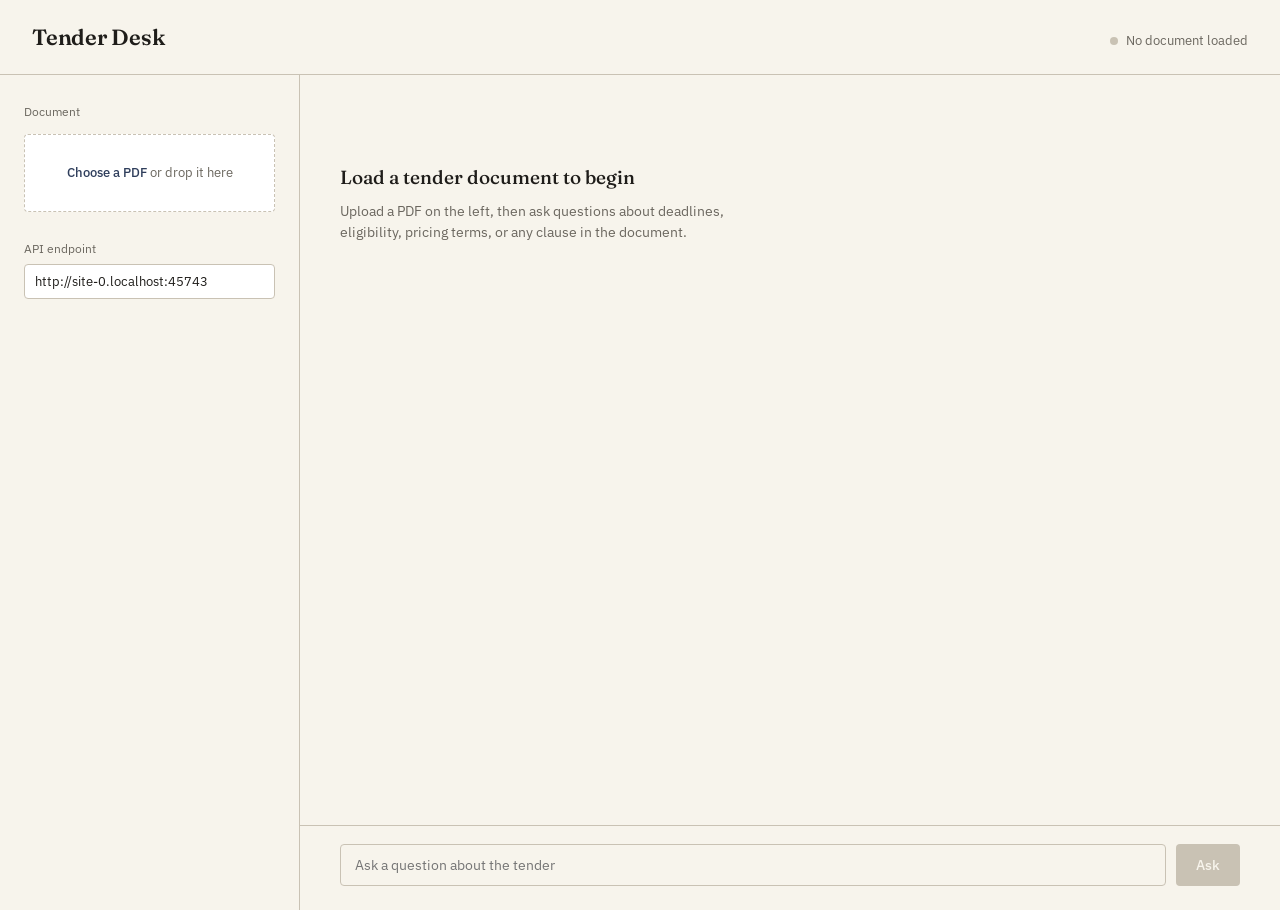
<file: app/static/index.html>
<!DOCTYPE html>
<html lang="en">
<head>
<meta charset="UTF-8" />
<meta name="viewport" content="width=device-width, initial-scale=1.0" />
<title>Tender Desk</title>
<link rel="preconnect" href="https://fonts.googleapis.com">
<link rel="preconnect" href="https://fonts.gstatic.com" crossorigin>
<link href="https://fonts.googleapis.com/css2?family=Fraunces:opsz,wght@9..144,400;9..144,500;9..144,600&family=IBM+Plex+Sans:wght@400;500;600&display=swap" rel="stylesheet">
<style>
  :root {
    --paper: #F7F4EC;
    --ink: #1F1D1A;
    --ink-soft: #6B675F;
    --navy: #2F3E5C;
    --navy-dark: #212D42;
    --hairline: #C9C2B4;
    --rust: #A63D2F;
    --gold: #C89B3C;
    --card: #FFFFFF;
  }

  * { box-sizing: border-box; }

  body {
    margin: 0;
    background: var(--paper);
    color: var(--ink);
    font-family: 'IBM Plex Sans', sans-serif;
    font-size: 15px;
    line-height: 1.55;
  }

  .topbar {
    display: flex;
    align-items: baseline;
    justify-content: space-between;
    padding: 20px 32px;
    border-bottom: 1px solid var(--hairline);
  }

  .topbar h1 {
    font-family: 'Fraunces', serif;
    font-weight: 600;
    font-size: 22px;
    margin: 0;
    letter-spacing: -0.01em;
  }

  .status {
    display: flex;
    align-items: center;
    gap: 8px;
    font-size: 13px;
    color: var(--ink-soft);
  }

  .dot {
    width: 8px;
    height: 8px;
    border-radius: 50%;
    background: var(--hairline);
  }

  .dot.live { background: var(--navy); }

  .layout {
    display: grid;
    grid-template-columns: 300px 1fr;
    min-height: calc(100vh - 65px);
  }

  @media (max-width: 780px) {
    .layout { grid-template-columns: 1fr; }
  }

  .panel {
    padding: 28px 24px;
    border-right: 1px solid var(--hairline);
  }

  .section-label {
    font-size: 12px;
    color: var(--ink-soft);
    margin: 0 0 12px;
  }

  .dropzone {
    border: 1px dashed var(--hairline);
    border-radius: 4px;
    padding: 28px 16px;
    text-align: center;
    cursor: pointer;
    background: var(--card);
    transition: border-color 0.15s ease;
  }

  .dropzone:hover, .dropzone.drag {
    border-color: var(--navy);
  }

  .dropzone p {
    margin: 0;
    font-size: 13px;
    color: var(--ink-soft);
  }

  .dropzone .cta {
    color: var(--navy);
    font-weight: 500;
  }

  input[type="file"] { display: none; }

  .doc-card {
    margin-top: 14px;
    padding: 12px 14px;
    background: var(--card);
    border: 1px solid var(--hairline);
    border-radius: 4px;
    display: none;
  }

  .doc-card.show { display: block; }

  .doc-name {
    font-size: 13px;
    font-weight: 500;
    word-break: break-word;
    margin: 0 0 4px;
  }

  .doc-state {
    font-size: 12px;
    color: var(--ink-soft);
    margin: 0;
  }

  .doc-state.ready { color: var(--navy); }
  .doc-state.error { color: var(--rust); }

  .field {
    margin-top: 28px;
  }

  .field label {
    display: block;
    font-size: 12px;
    color: var(--ink-soft);
    margin-bottom: 6px;
  }

  .field input[type="text"] {
    width: 100%;
    padding: 8px 10px;
    border: 1px solid var(--hairline);
    border-radius: 4px;
    background: var(--card);
    font-family: 'IBM Plex Sans', sans-serif;
    font-size: 13px;
    color: var(--ink);
  }

  .field input[type="text"]:focus {
    outline: none;
    border-color: var(--navy);
  }

  .thread-wrap {
    display: flex;
    flex-direction: column;
    height: calc(100vh - 65px);
  }

  .thread {
    flex: 1;
    overflow-y: auto;
    padding: 28px 40px;
  }

  .empty {
    max-width: 420px;
    margin-top: 60px;
  }

  .empty h2 {
    font-family: 'Fraunces', serif;
    font-weight: 500;
    font-size: 19px;
    margin: 0 0 8px;
  }

  .empty p {
    color: var(--ink-soft);
    font-size: 14px;
    margin: 0;
  }

  .turn {
    max-width: 640px;
    margin-bottom: 28px;
  }

  .q {
    font-size: 15px;
    color: var(--ink-soft);
    margin: 0 0 10px;
    padding-left: 14px;
    border-left: 2px solid var(--hairline);
  }

  .a-card {
    background: var(--card);
    border: 1px solid var(--hairline);
    border-radius: 4px;
    padding: 16px 18px;
  }

  .a-card.pending .a-text {
    color: var(--ink-soft);
    font-style: italic;
  }

  .a-card.error {
    border-color: var(--rust);
  }

  .a-text {
    font-size: 15px;
  }

  .a-text p {
    margin: 0 0 12px;
  }

  .a-text p:last-child {
    margin-bottom: 0;
  }

  .a-text ol, .a-text ul {
    margin: 0;
    padding-left: 22px;
  }

  .a-text li {
    margin-bottom: 8px;
  }

  .a-text li:last-child {
    margin-bottom: 0;
  }

  .a-text strong {
    font-weight: 600;
  }

  .evidence {
    margin-top: 14px;
    padding-top: 12px;
    border-top: 1px solid var(--hairline);
  }

  .evidence summary {
    font-size: 12px;
    color: var(--navy);
    cursor: pointer;
    list-style: none;
  }

  .evidence summary::-webkit-details-marker { display: none; }

  .evidence summary::before {
    content: "Evidence (" attr(data-count) ")";
  }

  .ev-item {
    margin-top: 10px;
    font-size: 13px;
  }

  .ev-meta {
    display: inline-flex;
    align-items: center;
    gap: 8px;
    margin-bottom: 3px;
  }

  .ev-page {
    color: var(--ink-soft);
  }

  .ev-score {
    color: var(--gold);
    font-size: 11px;
  }

  .ev-text {
    color: var(--ink-soft);
    margin: 0;
  }

  .composer {
    border-top: 1px solid var(--hairline);
    padding: 18px 40px 24px;
    display: flex;
    gap: 10px;
  }

  .composer input[type="text"] {
    flex: 1;
    padding: 11px 14px;
    border: 1px solid var(--hairline);
    border-radius: 4px;
    background: var(--card);
    font-family: 'IBM Plex Sans', sans-serif;
    font-size: 14px;
    color: var(--ink);
  }

  .composer input[type="text"]:focus {
    outline: none;
    border-color: var(--navy);
  }

  .composer input[type="text"]:disabled {
    background: var(--paper);
    color: var(--ink-soft);
  }

  .composer button {
    padding: 11px 20px;
    background: var(--navy);
    color: var(--paper);
    border: none;
    border-radius: 4px;
    font-family: 'IBM Plex Sans', sans-serif;
    font-size: 14px;
    font-weight: 500;
    cursor: pointer;
  }

  .composer button:hover { background: var(--navy-dark); }

  .composer button:disabled {
    background: var(--hairline);
    cursor: not-allowed;
  }

  .inline-error {
    font-size: 12px;
    color: var(--rust);
    margin-top: 8px;
  }
</style>
</head>
<body>

<div class="topbar">
  <h1>Tender Desk</h1>
  <div class="status">
    <span class="dot" id="statusDot"></span>
    <span id="statusText">No document loaded</span>
  </div>
</div>

<div class="layout">
  <div class="panel">
    <p class="section-label">Document</p>

    <div class="dropzone" id="dropzone">
      <p><span class="cta">Choose a PDF</span> or drop it here</p>
    </div>
    <input type="file" id="fileInput" accept="application/pdf" />

    <div class="doc-card" id="docCard">
      <p class="doc-name" id="docName"></p>
      <p class="doc-state" id="docState">Uploading…</p>
    </div>

    <div class="field">
      <label for="apiBase">API endpoint</label>
      <input type="text" id="apiBase" />
    </div>
  </div>

  <div class="thread-wrap">
    <div class="thread" id="thread">
      <div class="empty" id="emptyState">
        <h2>Load a tender document to begin</h2>
        <p>Upload a PDF on the left, then ask questions about deadlines, eligibility, pricing terms, or any clause in the document.</p>
      </div>
    </div>

    <div class="composer">
      <input type="text" id="questionInput" placeholder="Ask a question about the tender" disabled />
      <button id="askBtn" disabled>Ask</button>
    </div>
  </div>
</div>

<script>
  document.getElementById('apiBase').value = window.location.origin;
</script>

<script>
  const dropzone = document.getElementById('dropzone');
  const fileInput = document.getElementById('fileInput');
  const docCard = document.getElementById('docCard');
  const docName = document.getElementById('docName');
  const docState = document.getElementById('docState');
  const statusDot = document.getElementById('statusDot');
  const statusText = document.getElementById('statusText');
  const apiBaseInput = document.getElementById('apiBase');
  const thread = document.getElementById('thread');
  const emptyState = document.getElementById('emptyState');
  const questionInput = document.getElementById('questionInput');
  const askBtn = document.getElementById('askBtn');

  let documentReady = false;

  function escapeHtml(str) {
    return str
      .replace(/&/g, '&amp;')
      .replace(/</g, '&lt;')
      .replace(/>/g, '&gt;');
  }

  function formatParagraph(para) {
    const trimmed = para.trim();
    if (!trimmed) return '';

    const listMatches = [...trimmed.matchAll(/(?:^|[:.])\s+(\d{1,2}\.\s)/g)];

    if (listMatches.length >= 2) {
      const parts = trimmed.split(/(?<=[:.])\s+(?=\d{1,2}\.\s)/);
      let intro = '';
      const items = [];

      parts.forEach((part, idx) => {
        const m = part.match(/^(\d{1,2})\.\s+([\s\S]*)$/);
        if (m) {
          items.push(m[2].trim());
        } else if (idx === 0) {
          intro = part.trim();
        } else if (items.length) {
          items[items.length - 1] += ' ' + part.trim();
        } else {
          intro += ' ' + part.trim();
        }
      });

      let html = '';
      if (intro) html += '<p>' + intro + '</p>';
      html += '<ol>' + items.map((i) => '<li>' + i + '</li>').join('') + '</ol>';
      return html;
    }

    return '<p>' + trimmed + '</p>';
  }

  function formatAnswer(raw) {
    const escaped = escapeHtml(raw);
    const bolded = escaped.replace(/\*\*(.+?)\*\*/g, '<strong>$1</strong>');
    const paragraphs = bolded.split(/\n\s*\n/);
    return paragraphs.map(formatParagraph).join('');
  }

  function apiBase() {
    return apiBaseInput.value.trim().replace(/\/$/, '');
  }

  dropzone.addEventListener('click', () => fileInput.click());

  dropzone.addEventListener('dragover', (e) => {
    e.preventDefault();
    dropzone.classList.add('drag');
  });

  dropzone.addEventListener('dragleave', () => dropzone.classList.remove('drag'));

  dropzone.addEventListener('drop', (e) => {
    e.preventDefault();
    dropzone.classList.remove('drag');
    if (e.dataTransfer.files.length) {
      handleUpload(e.dataTransfer.files[0]);
    }
  });

  fileInput.addEventListener('change', () => {
    if (fileInput.files.length) {
      handleUpload(fileInput.files[0]);
    }
  });

  async function handleUpload(file) {
    if (!file.name.toLowerCase().endsWith('.pdf')) {
      alert('Please choose a PDF file.');
      return;
    }

    docCard.classList.add('show');
    docName.textContent = file.name;
    docState.textContent = 'Uploading and indexing… this can take up to a minute.';
    docState.className = 'doc-state';
    documentReady = false;
    updateComposerState();

    const formData = new FormData();
    formData.append('file', file);

    try {
      const res = await fetch(apiBase() + '/upload', {
        method: 'POST',
        body: formData
      });

      if (!res.ok) {
        const text = await res.text();
        throw new Error(text || ('HTTP ' + res.status));
      }

      const data = await res.json();
      docState.textContent = 'Loaded — ready for questions';
      docState.className = 'doc-state ready';
      documentReady = true;
      statusDot.classList.add('live');
      statusText.textContent = file.name;
    } catch (err) {
      docState.textContent = 'Upload failed: ' + err.message;
      docState.className = 'doc-state error';
      documentReady = false;
    }

    updateComposerState();
  }

  function updateComposerState() {
    questionInput.disabled = !documentReady;
    askBtn.disabled = !documentReady;
    if (documentReady) {
      questionInput.placeholder = 'Ask a question about the tender';
    }
  }

  askBtn.addEventListener('click', submitQuestion);
  questionInput.addEventListener('keydown', (e) => {
    if (e.key === 'Enter') submitQuestion();
  });

  async function submitQuestion() {
    const question = questionInput.value.trim();
    if (!question) return;

    if (emptyState) emptyState.remove();

    const turn = document.createElement('div');
    turn.className = 'turn';

    const q = document.createElement('p');
    q.className = 'q';
    q.textContent = question;
    turn.appendChild(q);

    const aCard = document.createElement('div');
    aCard.className = 'a-card pending';
    const aText = document.createElement('p');
    aText.className = 'a-text';
    aText.textContent = 'Reading the document…';
    aCard.appendChild(aText);
    turn.appendChild(aCard);

    thread.appendChild(turn);
    thread.scrollTop = thread.scrollHeight;

    questionInput.value = '';
    askBtn.disabled = true;

    try {
      const res = await fetch(apiBase() + '/ask', {
        method: 'POST',
        headers: { 'Content-Type': 'application/json' },
        body: JSON.stringify({ question })
      });

      if (!res.ok) {
        const text = await res.text();
        throw new Error(text || ('HTTP ' + res.status));
      }

      const data = await res.json();
      aCard.classList.remove('pending');
      aText.innerHTML = formatAnswer(data.answer || 'No answer returned.');

      if (data.reranked_results && data.reranked_results.length) {
        const evidence = document.createElement('details');
        evidence.className = 'evidence';
        const summary = document.createElement('summary');
        summary.setAttribute('data-count', data.reranked_results.length);
        evidence.appendChild(summary);

        data.reranked_results.forEach((item) => {
          const evItem = document.createElement('div');
          evItem.className = 'ev-item';

          const meta = document.createElement('div');
          meta.className = 'ev-meta';
          const page = document.createElement('span');
          page.className = 'ev-page';
          page.textContent = 'Page ' + item.page;
          const score = document.createElement('span');
          score.className = 'ev-score';
          score.textContent = 'score ' + Number(item.score).toFixed(2);
          meta.appendChild(page);
          meta.appendChild(score);

          const text = document.createElement('p');
          text.className = 'ev-text';
          text.textContent = item.text;

          evItem.appendChild(meta);
          evItem.appendChild(text);
          evidence.appendChild(evItem);
        });

        aCard.appendChild(evidence);
      }
    } catch (err) {
      aCard.classList.remove('pending');
      aCard.classList.add('error');
      aText.textContent = 'Could not get an answer: ' + err.message;
    }

    askBtn.disabled = !documentReady;
    thread.scrollTop = thread.scrollHeight;
  }
</script>

</body>
</html>
</file>
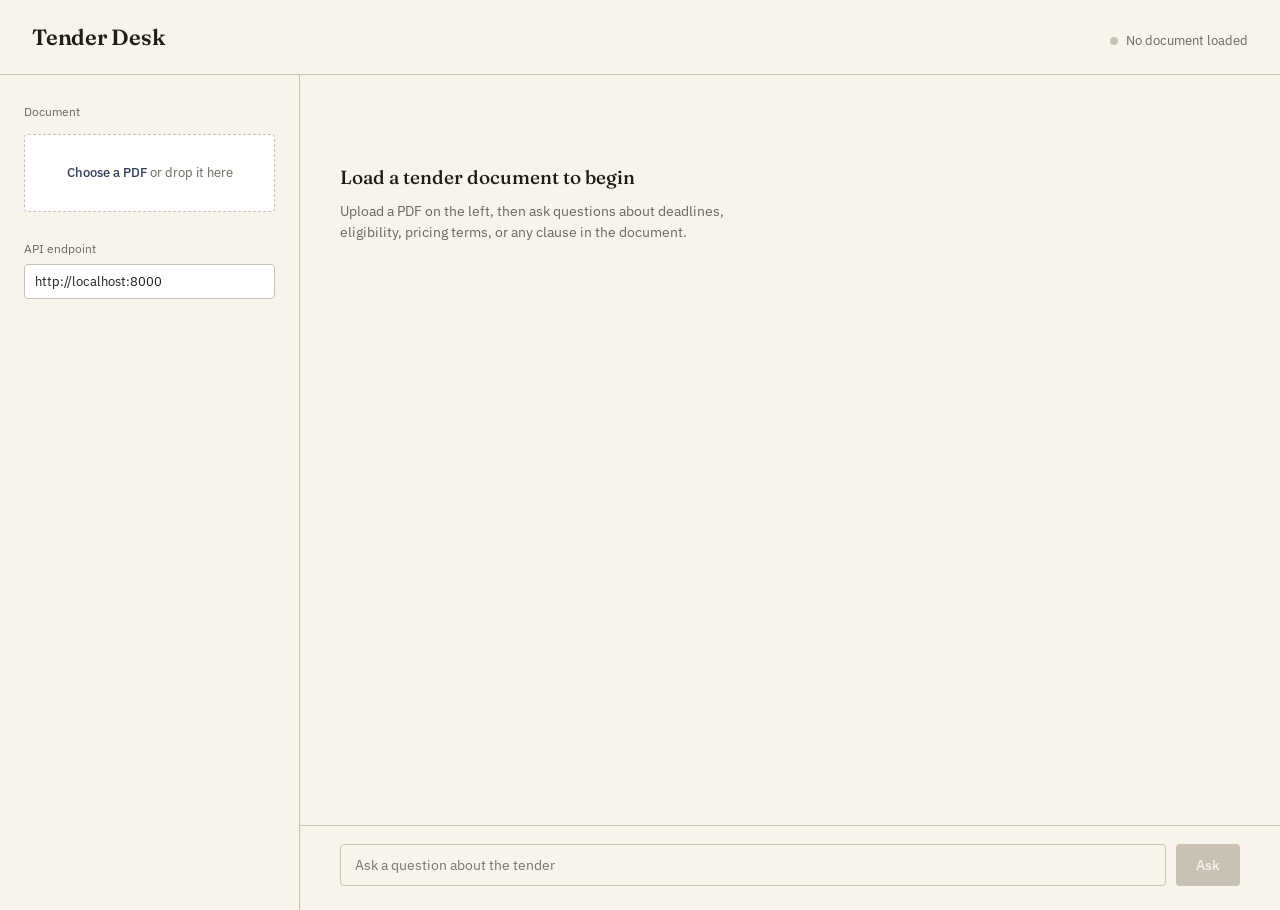
<file: app/ui/index.html>
<!DOCTYPE html>
<html lang="en">
<head>
<meta charset="UTF-8" />
<meta name="viewport" content="width=device-width, initial-scale=1.0" />
<title>Tender Desk</title>
<link rel="preconnect" href="https://fonts.googleapis.com">
<link rel="preconnect" href="https://fonts.gstatic.com" crossorigin>
<link href="https://fonts.googleapis.com/css2?family=Fraunces:opsz,wght@9..144,400;9..144,500;9..144,600&family=IBM+Plex+Sans:wght@400;500;600&display=swap" rel="stylesheet">
<style>
  :root {
    --paper: #F7F4EC;
    --ink: #1F1D1A;
    --ink-soft: #6B675F;
    --navy: #2F3E5C;
    --navy-dark: #212D42;
    --hairline: #C9C2B4;
    --rust: #A63D2F;
    --gold: #C89B3C;
    --card: #FFFFFF;
  }

  * { box-sizing: border-box; }

  body {
    margin: 0;
    background: var(--paper);
    color: var(--ink);
    font-family: 'IBM Plex Sans', sans-serif;
    font-size: 15px;
    line-height: 1.55;
  }

  .topbar {
    display: flex;
    align-items: baseline;
    justify-content: space-between;
    padding: 20px 32px;
    border-bottom: 1px solid var(--hairline);
  }

  .topbar h1 {
    font-family: 'Fraunces', serif;
    font-weight: 600;
    font-size: 22px;
    margin: 0;
    letter-spacing: -0.01em;
  }

  .status {
    display: flex;
    align-items: center;
    gap: 8px;
    font-size: 13px;
    color: var(--ink-soft);
  }

  .dot {
    width: 8px;
    height: 8px;
    border-radius: 50%;
    background: var(--hairline);
  }

  .dot.live { background: var(--navy); }

  .layout {
    display: grid;
    grid-template-columns: 300px 1fr;
    min-height: calc(100vh - 65px);
  }

  @media (max-width: 780px) {
    .layout { grid-template-columns: 1fr; }
  }

  .panel {
    padding: 28px 24px;
    border-right: 1px solid var(--hairline);
  }

  .section-label {
    font-size: 12px;
    color: var(--ink-soft);
    margin: 0 0 12px;
  }

  .dropzone {
    border: 1px dashed var(--hairline);
    border-radius: 4px;
    padding: 28px 16px;
    text-align: center;
    cursor: pointer;
    background: var(--card);
    transition: border-color 0.15s ease;
  }

  .dropzone:hover, .dropzone.drag {
    border-color: var(--navy);
  }

  .dropzone p {
    margin: 0;
    font-size: 13px;
    color: var(--ink-soft);
  }

  .dropzone .cta {
    color: var(--navy);
    font-weight: 500;
  }

  input[type="file"] { display: none; }

  .doc-card {
    margin-top: 14px;
    padding: 12px 14px;
    background: var(--card);
    border: 1px solid var(--hairline);
    border-radius: 4px;
    display: none;
  }

  .doc-card.show { display: block; }

  .doc-name {
    font-size: 13px;
    font-weight: 500;
    word-break: break-word;
    margin: 0 0 4px;
  }

  .doc-state {
    font-size: 12px;
    color: var(--ink-soft);
    margin: 0;
  }

  .doc-state.ready { color: var(--navy); }
  .doc-state.error { color: var(--rust); }

  .field {
    margin-top: 28px;
  }

  .field label {
    display: block;
    font-size: 12px;
    color: var(--ink-soft);
    margin-bottom: 6px;
  }

  .field input[type="text"] {
    width: 100%;
    padding: 8px 10px;
    border: 1px solid var(--hairline);
    border-radius: 4px;
    background: var(--card);
    font-family: 'IBM Plex Sans', sans-serif;
    font-size: 13px;
    color: var(--ink);
  }

  .field input[type="text"]:focus {
    outline: none;
    border-color: var(--navy);
  }

  .thread-wrap {
    display: flex;
    flex-direction: column;
    height: calc(100vh - 65px);
  }

  .thread {
    flex: 1;
    overflow-y: auto;
    padding: 28px 40px;
  }

  .empty {
    max-width: 420px;
    margin-top: 60px;
  }

  .empty h2 {
    font-family: 'Fraunces', serif;
    font-weight: 500;
    font-size: 19px;
    margin: 0 0 8px;
  }

  .empty p {
    color: var(--ink-soft);
    font-size: 14px;
    margin: 0;
  }

  .turn {
    max-width: 640px;
    margin-bottom: 28px;
  }

  .q {
    font-size: 15px;
    color: var(--ink-soft);
    margin: 0 0 10px;
    padding-left: 14px;
    border-left: 2px solid var(--hairline);
  }

  .a-card {
    background: var(--card);
    border: 1px solid var(--hairline);
    border-radius: 4px;
    padding: 16px 18px;
  }

  .a-card.pending .a-text {
    color: var(--ink-soft);
    font-style: italic;
  }

  .a-card.error {
    border-color: var(--rust);
  }

  .a-text {
    margin: 0;
    font-size: 15px;
  }

  .evidence {
    margin-top: 14px;
    padding-top: 12px;
    border-top: 1px solid var(--hairline);
  }

  .evidence summary {
    font-size: 12px;
    color: var(--navy);
    cursor: pointer;
    list-style: none;
  }

  .evidence summary::-webkit-details-marker { display: none; }

  .evidence summary::before {
    content: "Evidence (" attr(data-count) ")";
  }

  .ev-item {
    margin-top: 10px;
    font-size: 13px;
  }

  .ev-meta {
    display: inline-flex;
    align-items: center;
    gap: 8px;
    margin-bottom: 3px;
  }

  .ev-page {
    color: var(--ink-soft);
  }

  .ev-score {
    color: var(--gold);
    font-size: 11px;
  }

  .ev-text {
    color: var(--ink-soft);
    margin: 0;
  }

  .composer {
    border-top: 1px solid var(--hairline);
    padding: 18px 40px 24px;
    display: flex;
    gap: 10px;
  }

  .composer input[type="text"] {
    flex: 1;
    padding: 11px 14px;
    border: 1px solid var(--hairline);
    border-radius: 4px;
    background: var(--card);
    font-family: 'IBM Plex Sans', sans-serif;
    font-size: 14px;
    color: var(--ink);
  }

  .composer input[type="text"]:focus {
    outline: none;
    border-color: var(--navy);
  }

  .composer input[type="text"]:disabled {
    background: var(--paper);
    color: var(--ink-soft);
  }

  .composer button {
    padding: 11px 20px;
    background: var(--navy);
    color: var(--paper);
    border: none;
    border-radius: 4px;
    font-family: 'IBM Plex Sans', sans-serif;
    font-size: 14px;
    font-weight: 500;
    cursor: pointer;
  }

  .composer button:hover { background: var(--navy-dark); }

  .composer button:disabled {
    background: var(--hairline);
    cursor: not-allowed;
  }

  .inline-error {
    font-size: 12px;
    color: var(--rust);
    margin-top: 8px;
  }
</style>
</head>
<body>

<div class="topbar">
  <h1>Tender Desk</h1>
  <div class="status">
    <span class="dot" id="statusDot"></span>
    <span id="statusText">No document loaded</span>
  </div>
</div>

<div class="layout">
  <div class="panel">
    <p class="section-label">Document</p>

    <div class="dropzone" id="dropzone">
      <p><span class="cta">Choose a PDF</span> or drop it here</p>
    </div>
    <input type="file" id="fileInput" accept="application/pdf" />

    <div class="doc-card" id="docCard">
      <p class="doc-name" id="docName"></p>
      <p class="doc-state" id="docState">Uploading…</p>
    </div>

    <div class="field">
      <label for="apiBase">API endpoint</label>
      <input type="text" id="apiBase" value="http://localhost:8000" />
    </div>
  </div>

  <div class="thread-wrap">
    <div class="thread" id="thread">
      <div class="empty" id="emptyState">
        <h2>Load a tender document to begin</h2>
        <p>Upload a PDF on the left, then ask questions about deadlines, eligibility, pricing terms, or any clause in the document.</p>
      </div>
    </div>

    <div class="composer">
      <input type="text" id="questionInput" placeholder="Ask a question about the tender" disabled />
      <button id="askBtn" disabled>Ask</button>
    </div>
  </div>
</div>

<script>
  const dropzone = document.getElementById('dropzone');
  const fileInput = document.getElementById('fileInput');
  const docCard = document.getElementById('docCard');
  const docName = document.getElementById('docName');
  const docState = document.getElementById('docState');
  const statusDot = document.getElementById('statusDot');
  const statusText = document.getElementById('statusText');
  const apiBaseInput = document.getElementById('apiBase');
  const thread = document.getElementById('thread');
  const emptyState = document.getElementById('emptyState');
  const questionInput = document.getElementById('questionInput');
  const askBtn = document.getElementById('askBtn');

  let documentReady = false;

  function apiBase() {
    return apiBaseInput.value.trim().replace(/\/$/, '');
  }

  dropzone.addEventListener('click', () => fileInput.click());

  dropzone.addEventListener('dragover', (e) => {
    e.preventDefault();
    dropzone.classList.add('drag');
  });

  dropzone.addEventListener('dragleave', () => dropzone.classList.remove('drag'));

  dropzone.addEventListener('drop', (e) => {
    e.preventDefault();
    dropzone.classList.remove('drag');
    if (e.dataTransfer.files.length) {
      handleUpload(e.dataTransfer.files[0]);
    }
  });

  fileInput.addEventListener('change', () => {
    if (fileInput.files.length) {
      handleUpload(fileInput.files[0]);
    }
  });

  async function handleUpload(file) {
    if (!file.name.toLowerCase().endsWith('.pdf')) {
      alert('Please choose a PDF file.');
      return;
    }

    docCard.classList.add('show');
    docName.textContent = file.name;
    docState.textContent = 'Uploading and indexing… this can take up to a minute.';
    docState.className = 'doc-state';
    documentReady = false;
    updateComposerState();

    const formData = new FormData();
    formData.append('file', file);

    try {
      const res = await fetch(apiBase() + '/upload', {
        method: 'POST',
        body: formData
      });

      if (!res.ok) {
        const text = await res.text();
        throw new Error(text || ('HTTP ' + res.status));
      }

      const data = await res.json();
      docState.textContent = 'Loaded — ready for questions';
      docState.className = 'doc-state ready';
      documentReady = true;
      statusDot.classList.add('live');
      statusText.textContent = file.name;
    } catch (err) {
      docState.textContent = 'Upload failed: ' + err.message;
      docState.className = 'doc-state error';
      documentReady = false;
    }

    updateComposerState();
  }

  function updateComposerState() {
    questionInput.disabled = !documentReady;
    askBtn.disabled = !documentReady;
    if (documentReady) {
      questionInput.placeholder = 'Ask a question about the tender';
    }
  }

  askBtn.addEventListener('click', submitQuestion);
  questionInput.addEventListener('keydown', (e) => {
    if (e.key === 'Enter') submitQuestion();
  });

  async function submitQuestion() {
    const question = questionInput.value.trim();
    if (!question) return;

    if (emptyState) emptyState.remove();

    const turn = document.createElement('div');
    turn.className = 'turn';

    const q = document.createElement('p');
    q.className = 'q';
    q.textContent = question;
    turn.appendChild(q);

    const aCard = document.createElement('div');
    aCard.className = 'a-card pending';
    const aText = document.createElement('p');
    aText.className = 'a-text';
    aText.textContent = 'Reading the document…';
    aCard.appendChild(aText);
    turn.appendChild(aCard);

    thread.appendChild(turn);
    thread.scrollTop = thread.scrollHeight;

    questionInput.value = '';
    askBtn.disabled = true;

    try {
      const res = await fetch(apiBase() + '/ask', {
        method: 'POST',
        headers: { 'Content-Type': 'application/json' },
        body: JSON.stringify({ question })
      });

      if (!res.ok) {
        const text = await res.text();
        throw new Error(text || ('HTTP ' + res.status));
      }

      const data = await res.json();
      aCard.classList.remove('pending');
      aText.textContent = data.answer || 'No answer returned.';

      if (data.reranked_results && data.reranked_results.length) {
        const evidence = document.createElement('details');
        evidence.className = 'evidence';
        const summary = document.createElement('summary');
        summary.setAttribute('data-count', data.reranked_results.length);
        evidence.appendChild(summary);

        data.reranked_results.forEach((item) => {
          const evItem = document.createElement('div');
          evItem.className = 'ev-item';

          const meta = document.createElement('div');
          meta.className = 'ev-meta';
          const page = document.createElement('span');
          page.className = 'ev-page';
          page.textContent = 'Page ' + item.page;
          const score = document.createElement('span');
          score.className = 'ev-score';
          score.textContent = 'score ' + Number(item.score).toFixed(2);
          meta.appendChild(page);
          meta.appendChild(score);

          const text = document.createElement('p');
          text.className = 'ev-text';
          text.textContent = item.text;

          evItem.appendChild(meta);
          evItem.appendChild(text);
          evidence.appendChild(evItem);
        });

        aCard.appendChild(evidence);
      }
    } catch (err) {
      aCard.classList.remove('pending');
      aCard.classList.add('error');
      aText.textContent = 'Could not get an answer: ' + err.message;
    }

    askBtn.disabled = !documentReady;
    thread.scrollTop = thread.scrollHeight;
  }
</script>

</body>
</html>
</file>
